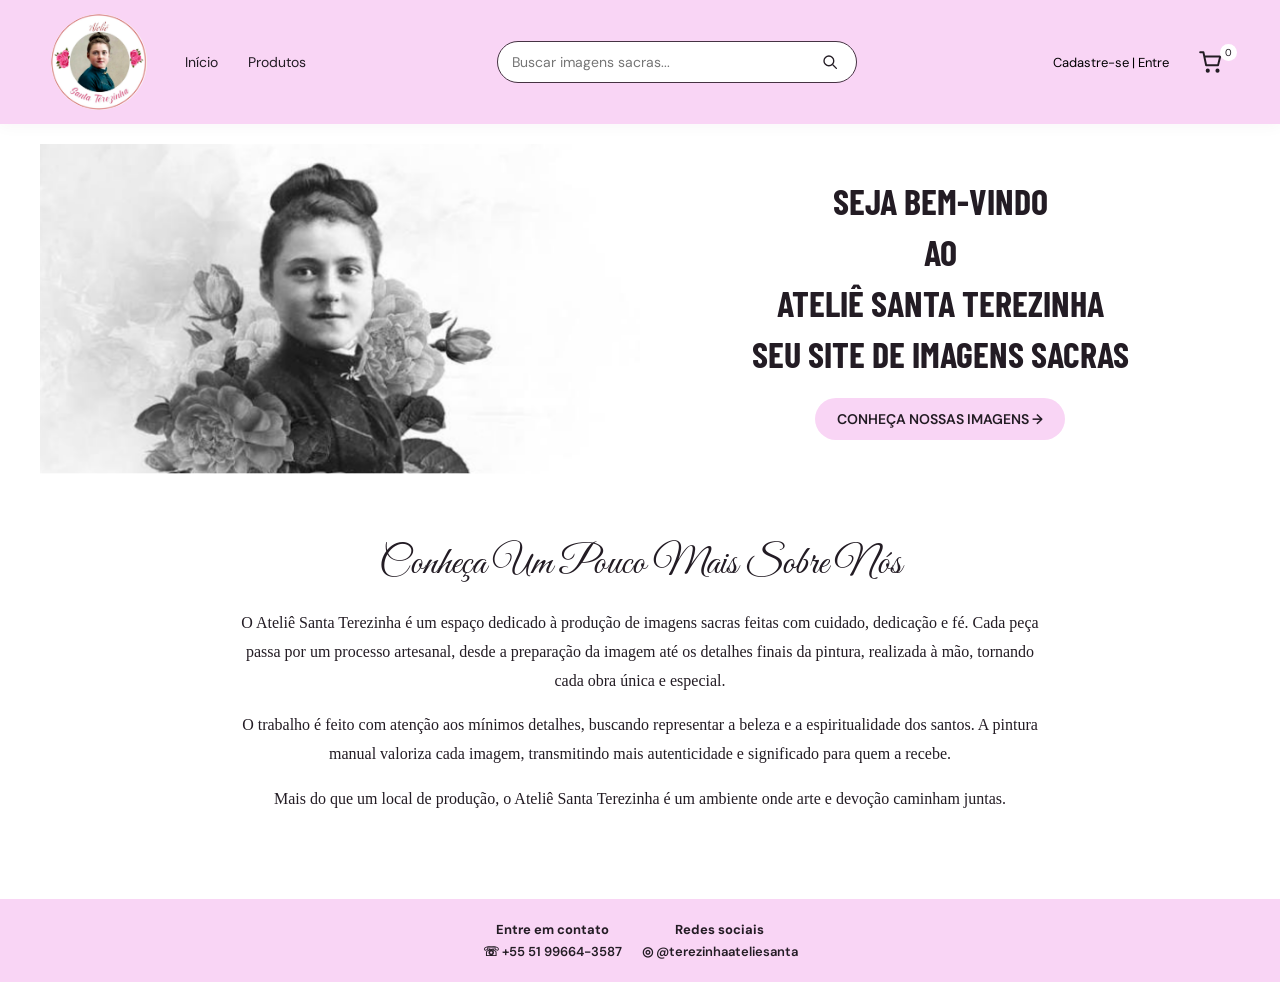
<file: index.html>
<!doctype html>
<html lang="pt-BR">

<head>
    <meta charset="UTF-8">
    <meta name="viewport" content="width=device-width,initial-scale=1">
    <title>Ateliê Santa Terezinha | Imagens Sacras</title>
    <link rel="icon" href="img/logo.jpeg">
    <link rel="stylesheet" href="style.css">
</head>

<body>
    <header><a class="brand" href="index.html"><img src="img/logo.jpeg" alt="Ateliê Santa Terezinha"
                class="brand-logo"></a>
        <nav aria-label="Navegação principal"><a href="index.html" aria-current="page">Início</a><a href="produtos.html">Produtos</a></nav><form class="search" action="produtos.html" role="search"><input id="search" name="q" type="search"
                placeholder="Buscar imagens sacras..." aria-label="Buscar produtos"><button type="submit" aria-label="Buscar produtos"><svg viewBox="0 0 24 24" width="18" height="18" fill="none" stroke="currentColor" stroke-width="1.8" stroke-linecap="round" aria-hidden="true" focusable="false"><circle cx="10.5" cy="10.5" r="6.5"/><path d="m16 16 4.5 4.5"/></svg></button></form>
        <div class="account"><button id="loginBtn">Cadastre-se | Entre</button><button class="cart-button" id="cartBtn"
                aria-label="Abrir carrinho"><svg viewBox="0 0 24 24" width="26" height="26" fill="none" stroke="currentColor" stroke-width="1.8" stroke-linecap="round" stroke-linejoin="round" aria-hidden="true" focusable="false"><path d="M2 3h3l2.5 12h11l2-8H6"/><circle cx="9" cy="20" r="1"/><circle cx="18" cy="20" r="1"/></svg> <sup id="cartCount">0</sup></button></div>
    </header>
    <main>
        <section class="hero" id="inicio">
            <div class="hero-art"><img src="img/terezinha.png"
                    alt="Arte sacra e devoção" onerror="this.style.display='none'">
            </div>
            <div class="hero-copy"><span>SEJA BEM-VINDO</span><span>AO</span><strong>ATELIÊ SANTA
                    TEREZINHA</strong><span>SEU SITE DE IMAGENS SACRAS</span><a class="cta" href="produtos.html">Conheça
                    nossas imagens →</a></div>
        </section>
        <section class="about">
            <h1>Conheça Um Pouco Mais Sobre Nós</h1>
            <p>O Ateliê Santa Terezinha é um espaço dedicado à produção de imagens sacras feitas com cuidado, dedicação
                e fé. Cada peça passa por um processo artesanal, desde a preparação da imagem até os detalhes finais da
                pintura, realizada à mão, tornando cada obra única e especial.</p>
            <p>O trabalho é feito com atenção aos mínimos detalhes, buscando representar a beleza e a espiritualidade
                dos santos. A pintura manual valoriza cada imagem, transmitindo mais autenticidade e significado para
                quem a recebe.</p>
            <p>Mais do que um local de produção, o Ateliê Santa Terezinha é um ambiente onde arte e devoção caminham
                juntas.</p>
        </section>
    </main>
    <footer>
        <div><b>Entre em contato</b><a href="https://wa.me/5551996643587" target="_blank" rel="noopener">☏ +55 51
                99664-3587</a></div>
        <div><b>Redes sociais</b><a href="https://www.instagram.com/terezinhaateliesanta/" target="_blank"
                rel="noopener">◎ @terezinhaateliesanta</a></div>
    </footer>
    <dialog id="productDialog"><button class="close" data-close aria-label="Fechar">×</button>
        <div id="productDetail"></div>
    </dialog>
<script src="script.js"></script>
    <script src="conta.js"></script>
</body>

</html>
</file>
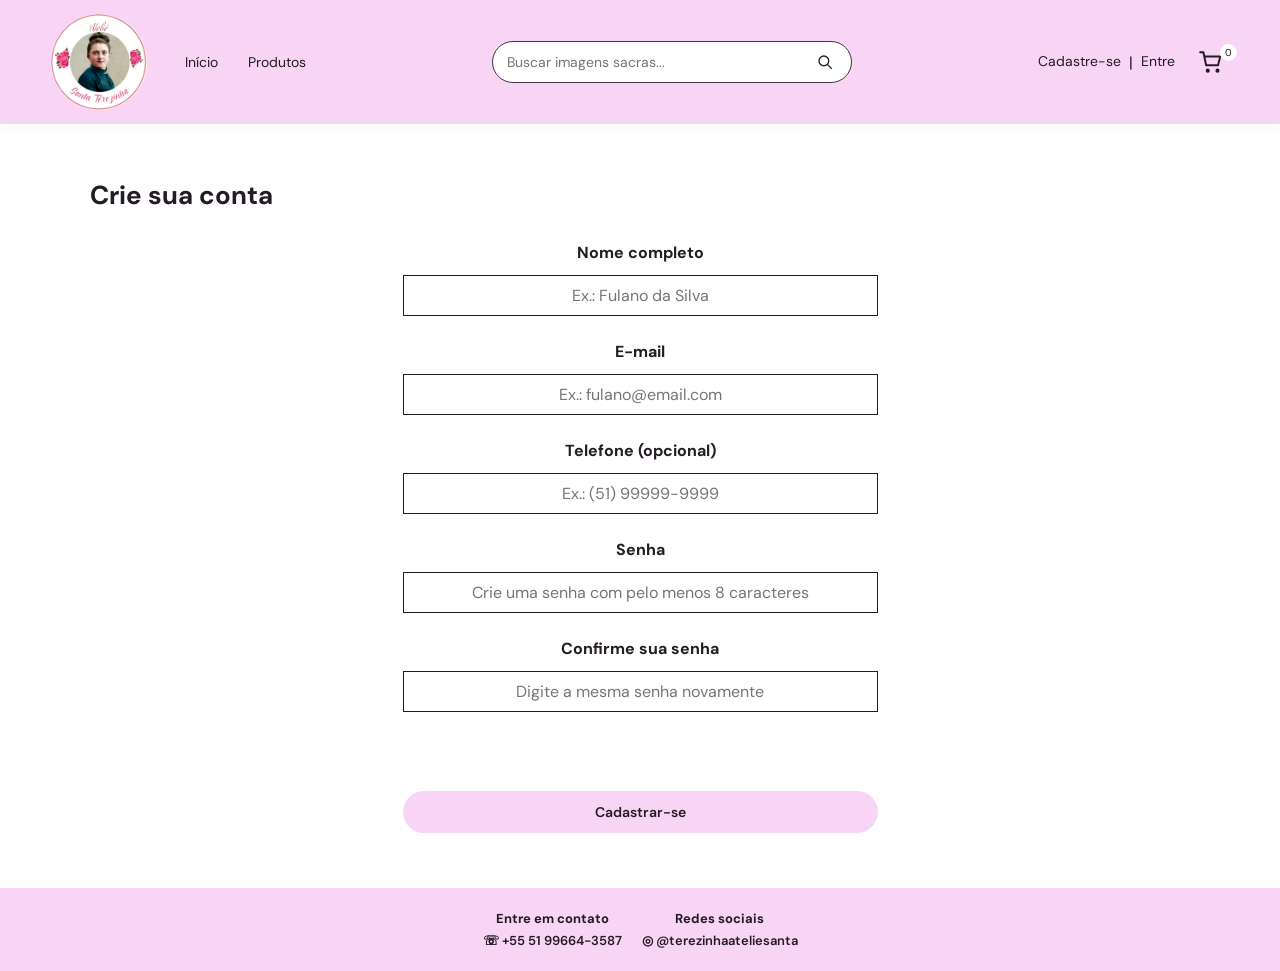
<file: cadastro.html>
<!doctype html>
<html lang="pt-BR">

<head>
    <meta charset="UTF-8">
    <meta name="viewport" content="width=device-width,initial-scale=1">
    <title>Cadastre-se | Ateliê Santa Terezinha</title>
    <link rel="icon" href="img/logo.jpeg">
    <link rel="stylesheet" href="style.css">
</head>

<body>
    <header><a class="brand" href="index.html"><img src="img/logo.jpeg" alt="Ateliê Santa Terezinha"
                class="brand-logo"></a>
        <nav aria-label="Navegação principal"><a href="index.html">Início</a><a href="produtos.html">Produtos</a></nav><form class="search" action="produtos.html" role="search"><input id="search" name="q" type="search"
                placeholder="Buscar imagens sacras..." aria-label="Buscar produtos"><button type="submit" aria-label="Buscar produtos"><svg viewBox="0 0 24 24" width="18" height="18" fill="none" stroke="currentColor" stroke-width="1.8" stroke-linecap="round" aria-hidden="true" focusable="false"><circle cx="10.5" cy="10.5" r="6.5"/><path d="m16 16 4.5 4.5"/></svg></button></form>
        <div class="account"><nav class="auth-tabs" aria-label="Acesso à conta"><a href="cadastro.html" aria-current="page">Cadastre-se</a><span>|</span><a href="entrar.html" >Entre</a></nav><button class="cart-button" id="cartBtn"
                aria-label="Abrir carrinho"><svg viewBox="0 0 24 24" width="26" height="26" fill="none" stroke="currentColor" stroke-width="1.8" stroke-linecap="round" stroke-linejoin="round" aria-hidden="true" focusable="false"><path d="M2 3h3l2.5 12h11l2-8H6"/><circle cx="9" cy="20" r="1"/><circle cx="18" cy="20" r="1"/></svg> <sup id="cartCount">0</sup></button></div>
    </header>
    <main><section class="auth-page"><h1>Crie sua conta</h1><form id="registerForm" class="profile-form"><label>Nome completo<input name="name" type="text" required autocomplete="name" maxlength="100" placeholder="Ex.: Fulano da Silva"></label><label>E-mail<input name="email" type="email" required autocomplete="email" maxlength="254" placeholder="Ex.: fulano@email.com"></label><label>Telefone (opcional)<input name="phone" type="tel" autocomplete="tel" maxlength="25" placeholder="Ex.: (51) 99999-9999"></label><label>Senha<input name="password" type="password" required minlength="8" maxlength="128" autocomplete="new-password" placeholder="Crie uma senha com pelo menos 8 caracteres"></label><label>Confirme sua senha<input name="confirm" type="password" required minlength="8" maxlength="128" autocomplete="new-password" placeholder="Digite a mesma senha novamente"></label><p class="local-note"></p><p class="form-message" role="status"></p><button class="primary">Cadastrar-se</button></form></section></main>
    <footer>
        <div><b>Entre em contato</b><a href="https://wa.me/5551996643587" target="_blank" rel="noopener">☏ +55 51
                99664-3587</a></div>
        <div><b>Redes sociais</b><a href="https://www.instagram.com/terezinhaateliesanta/" target="_blank"
                rel="noopener">◎ @terezinhaateliesanta</a></div>
    </footer>
    <dialog id="productDialog"><button class="close" data-close aria-label="Fechar">×</button>
        <div id="productDetail"></div>
    </dialog>
<script src="script.js"></script>
    <script src="conta.js"></script>
</body>

</html>
</file>
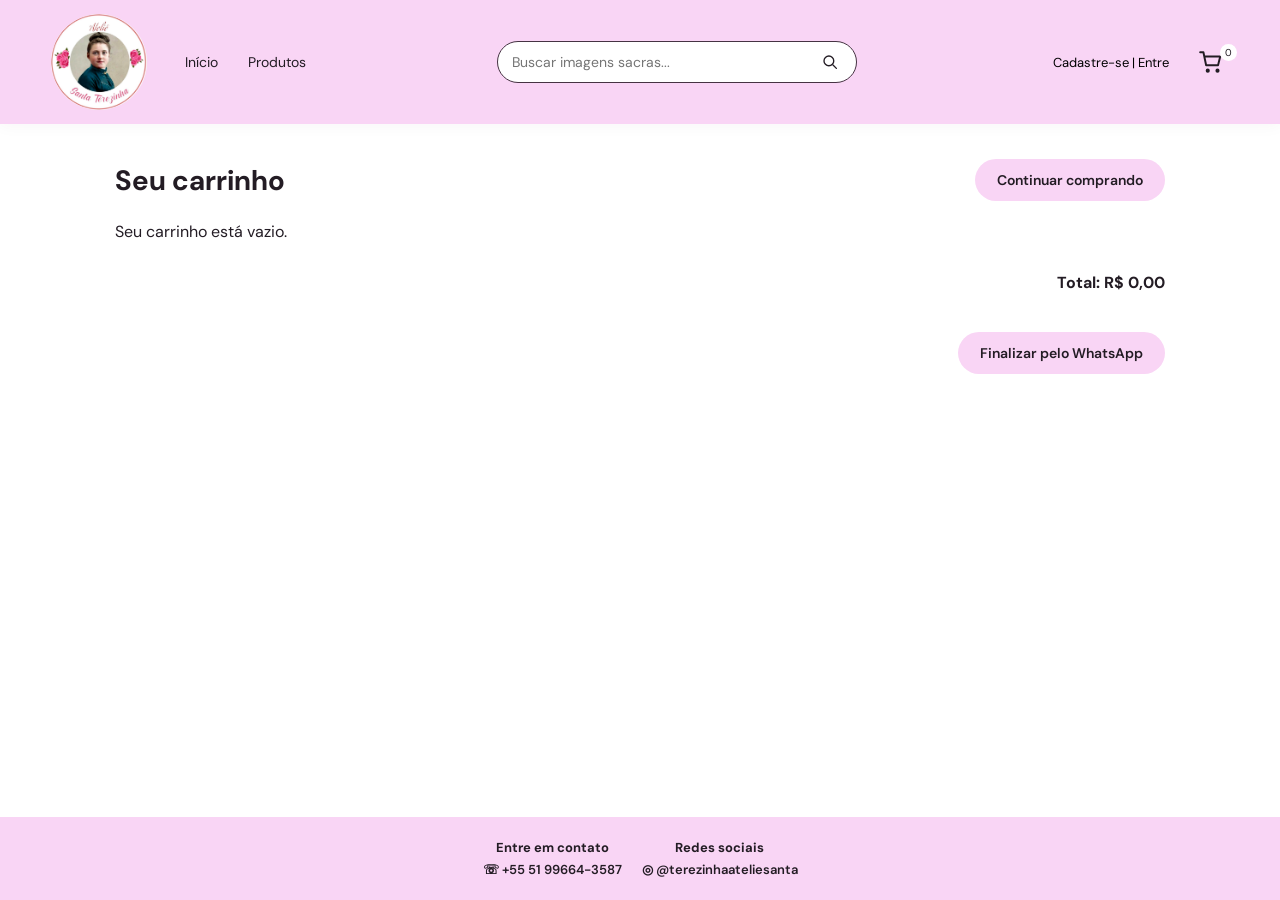
<file: carrinho.html>
<!doctype html>
<html lang="pt-BR">

<head>
    <meta charset="UTF-8">
    <meta name="viewport" content="width=device-width,initial-scale=1">
    <title>Carrinho | Ateliê Santa Terezinha</title>
    <link rel="icon" href="img/logo.jpeg">
    <link rel="stylesheet" href="style.css">
</head>

<body>
    <header><a class="brand" href="index.html"><img src="img/logo.jpeg" alt="Ateliê Santa Terezinha"
                class="brand-logo"></a>
        <nav aria-label="Navegação principal"><a href="index.html">Início</a><a href="produtos.html">Produtos</a></nav>
        <form class="search" action="produtos.html" role="search"><input id="search" name="q" type="search"
                placeholder="Buscar imagens sacras..." aria-label="Buscar produtos"><button type="submit"
                aria-label="Buscar produtos"><svg viewBox="0 0 24 24" width="18" height="18" fill="none"
                    stroke="currentColor" stroke-width="1.8" stroke-linecap="round" aria-hidden="true"
                    focusable="false">
                    <circle cx="10.5" cy="10.5" r="6.5" />
                    <path d="m16 16 4.5 4.5" />
                </svg></button></form>
        <div class="account"><button id="loginBtn">Cadastre-se | Entre</button><button class="cart-button" id="cartBtn"
                aria-label="Abrir carrinho"><svg viewBox="0 0 24 24" width="26" height="26" fill="none"
                    stroke="currentColor" stroke-width="1.8" stroke-linecap="round" stroke-linejoin="round"
                    aria-hidden="true" focusable="false">
                    <path d="M2 3h3l2.5 12h11l2-8H6" />
                    <circle cx="9" cy="20" r="1" />
                    <circle cx="18" cy="20" r="1" />
                </svg> <sup id="cartCount">0</sup></button></div>
    </header>
    <main>
        <section class="cart-page">
            <div class="cart-page-heading">
                <h1>Seu carrinho</h1><a class="primary link-button" href="produtos.html">Continuar comprando</a>
            </div>
            <div id="cartItems" aria-live="polite"></div>
            <div class="cart-summary"><strong id="cartTotal"></strong>
                <p></p><button class="primary" id="checkout">Finalizar pelo WhatsApp</button>
            </div>
        </section>
    </main>
    <footer>
        <div><b>Entre em contato</b><a href="https://wa.me/5551996643587" target="_blank" rel="noopener">☏ +55 51
                99664-3587</a></div>
        <div><b>Redes sociais</b><a href="https://www.instagram.com/terezinhaateliesanta/" target="_blank"
                rel="noopener">◎ @terezinhaateliesanta</a></div>
    </footer>
    <dialog id="productDialog"><button class="close" data-close aria-label="Fechar">×</button>
        <div id="productDetail"></div>
    </dialog>
    <script src="script.js"></script>
    <script src="conta.js"></script>
</body>

</html>
</file>
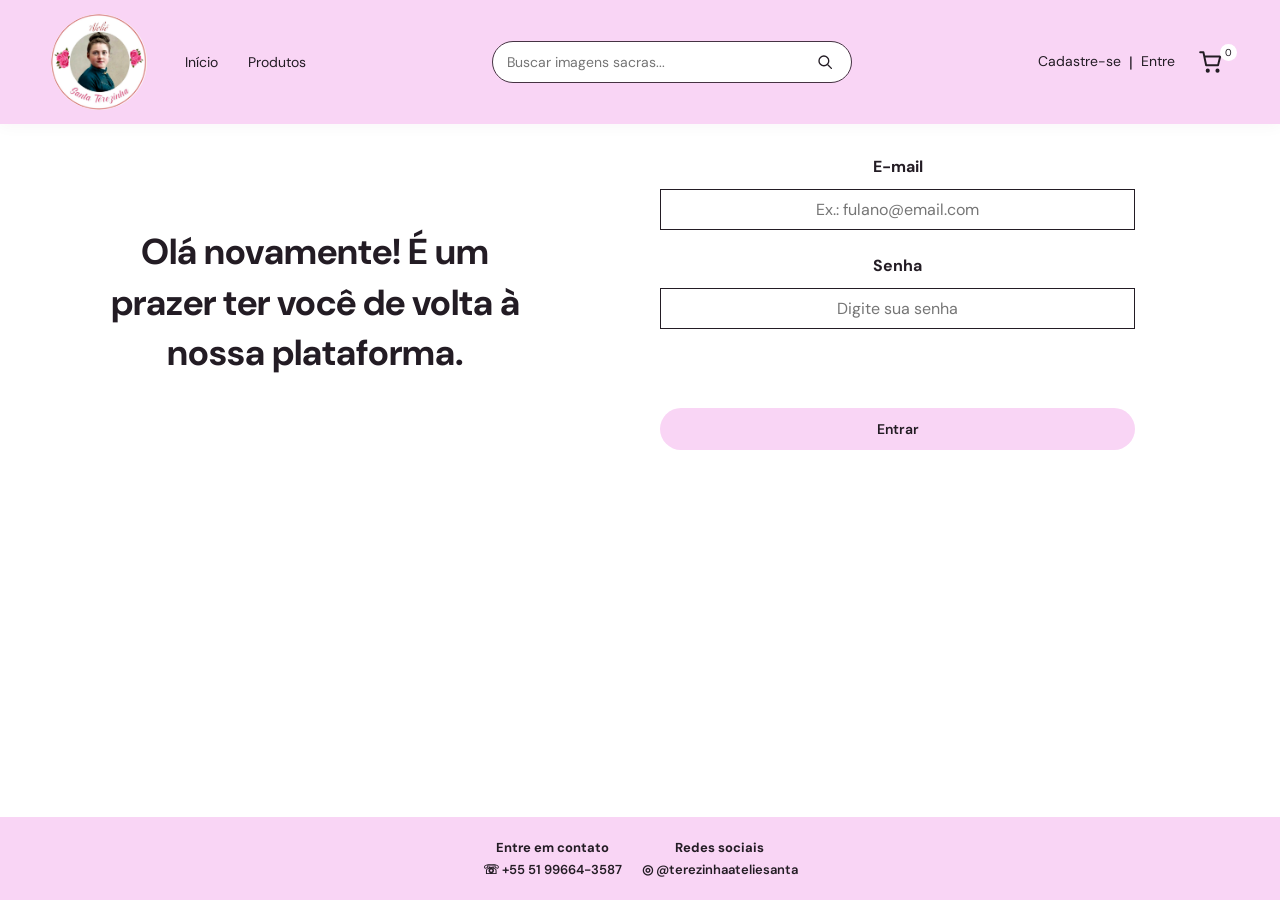
<file: editar-dados.html>
<!doctype html>
<html lang="pt-BR">

<head>
    <meta charset="UTF-8">
    <meta name="viewport" content="width=device-width,initial-scale=1">
    <title>Editar dados | Ateliê Santa Terezinha</title>
    <link rel="icon" href="img/logo.jpeg">
    <link rel="stylesheet" href="style.css">
</head>

<body>
    <header><a class="brand" href="index.html"><img src="img/logo.jpeg" alt="Ateliê Santa Terezinha"
                class="brand-logo"></a>
        <nav aria-label="Navegação principal"><a href="index.html">Início</a><a href="produtos.html">Produtos</a></nav><form class="search" action="produtos.html" role="search"><input id="search" name="q" type="search"
                placeholder="Buscar imagens sacras..." aria-label="Buscar produtos"><button type="submit" aria-label="Buscar produtos"><svg viewBox="0 0 24 24" width="18" height="18" fill="none" stroke="currentColor" stroke-width="1.8" stroke-linecap="round" aria-hidden="true" focusable="false"><circle cx="10.5" cy="10.5" r="6.5"/><path d="m16 16 4.5 4.5"/></svg></button></form>
        <div class="account"><button id="loginBtn">Cadastre-se | Entre</button><button class="cart-button" id="cartBtn"
                aria-label="Abrir carrinho"><svg viewBox="0 0 24 24" width="26" height="26" fill="none" stroke="currentColor" stroke-width="1.8" stroke-linecap="round" stroke-linejoin="round" aria-hidden="true" focusable="false"><path d="M2 3h3l2.5 12h11l2-8H6"/><circle cx="9" cy="20" r="1"/><circle cx="18" cy="20" r="1"/></svg> <sup id="cartCount">0</sup></button></div>
    </header>
    <main><section class="auth-page edit-page"><h1>Editar dados</h1><form id="editForm" class="profile-form"><label>Nome completo<input name="name" type="text" required autocomplete="name" maxlength="100" placeholder="Ex.: Fulano da Silva"></label><label>E-mail<input name="email" type="email" required autocomplete="email" maxlength="254" placeholder="Ex.: fulano@email.com"></label><label>Telefone (opcional)<input name="phone" type="tel" autocomplete="tel" maxlength="25" placeholder="Ex.: (51) 99999-9999"></label><p class="form-message" role="status"></p><button class="primary">Salvar</button><a href="minha-conta.html">Voltar para minha conta</a></form></section></main>
    <footer>
        <div><b>Entre em contato</b><a href="https://wa.me/5551996643587" target="_blank" rel="noopener">☏ +55 51
                99664-3587</a></div>
        <div><b>Redes sociais</b><a href="https://www.instagram.com/terezinhaateliesanta/" target="_blank"
                rel="noopener">◎ @terezinhaateliesanta</a></div>
    </footer>
    <dialog id="productDialog"><button class="close" data-close aria-label="Fechar">×</button>
        <div id="productDetail"></div>
    </dialog>
<script src="script.js"></script>
    <script src="conta.js"></script>
</body>

</html>
</file>
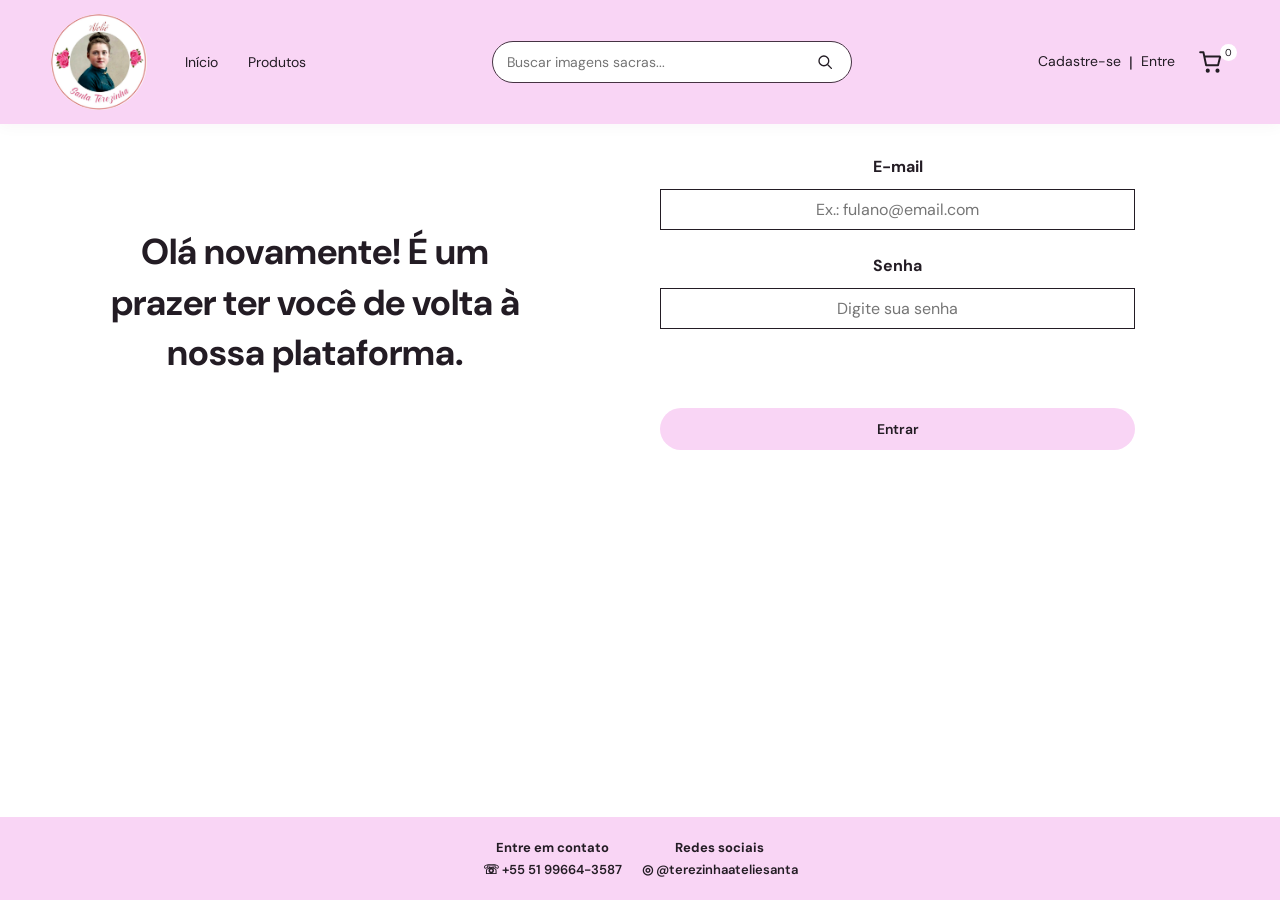
<file: entrar.html>
<!doctype html>
<html lang="pt-BR">

<head>
    <meta charset="UTF-8">
    <meta name="viewport" content="width=device-width,initial-scale=1">
    <title>Entre | Ateliê Santa Terezinha</title>
    <link rel="icon" href="img/logo.jpeg">
    <link rel="stylesheet" href="style.css">
</head>

<body>
    <header><a class="brand" href="index.html"><img src="img/logo.jpeg" alt="Ateliê Santa Terezinha"
                class="brand-logo"></a>
        <nav aria-label="Navegação principal"><a href="index.html">Início</a><a href="produtos.html">Produtos</a></nav><form class="search" action="produtos.html" role="search"><input id="search" name="q" type="search"
                placeholder="Buscar imagens sacras..." aria-label="Buscar produtos"><button type="submit" aria-label="Buscar produtos"><svg viewBox="0 0 24 24" width="18" height="18" fill="none" stroke="currentColor" stroke-width="1.8" stroke-linecap="round" aria-hidden="true" focusable="false"><circle cx="10.5" cy="10.5" r="6.5"/><path d="m16 16 4.5 4.5"/></svg></button></form>
        <div class="account"><nav class="auth-tabs" aria-label="Acesso à conta"><a href="cadastro.html" >Cadastre-se</a><span>|</span><a href="entrar.html" aria-current="page">Entre</a></nav><button class="cart-button" id="cartBtn"
                aria-label="Abrir carrinho"><svg viewBox="0 0 24 24" width="26" height="26" fill="none" stroke="currentColor" stroke-width="1.8" stroke-linecap="round" stroke-linejoin="round" aria-hidden="true" focusable="false"><path d="M2 3h3l2.5 12h11l2-8H6"/><circle cx="9" cy="20" r="1"/><circle cx="18" cy="20" r="1"/></svg> <sup id="cartCount">0</sup></button></div>
    </header>
    <main><section class="auth-page"><div class="login-layout"><h1>Olá novamente! É um prazer ter você de volta à nossa plataforma.</h1><form id="signInForm" class="profile-form"><label>E-mail<input name="email" type="email" required autocomplete="username" placeholder="Ex.: fulano@email.com"></label><label>Senha<input name="password" type="password" required autocomplete="current-password" placeholder="Digite sua senha"></label><p class="local-note"></p><p class="form-message" role="status"></p><button class="primary">Entrar</button></form></div></section></main>
    <footer>
        <div><b>Entre em contato</b><a href="https://wa.me/5551996643587" target="_blank" rel="noopener">☏ +55 51
                99664-3587</a></div>
        <div><b>Redes sociais</b><a href="https://www.instagram.com/terezinhaateliesanta/" target="_blank"
                rel="noopener">◎ @terezinhaateliesanta</a></div>
    </footer>
    <dialog id="productDialog"><button class="close" data-close aria-label="Fechar">×</button>
        <div id="productDetail"></div>
    </dialog>
<script src="script.js"></script>
    <script src="conta.js"></script>
</body>

</html>
</file>
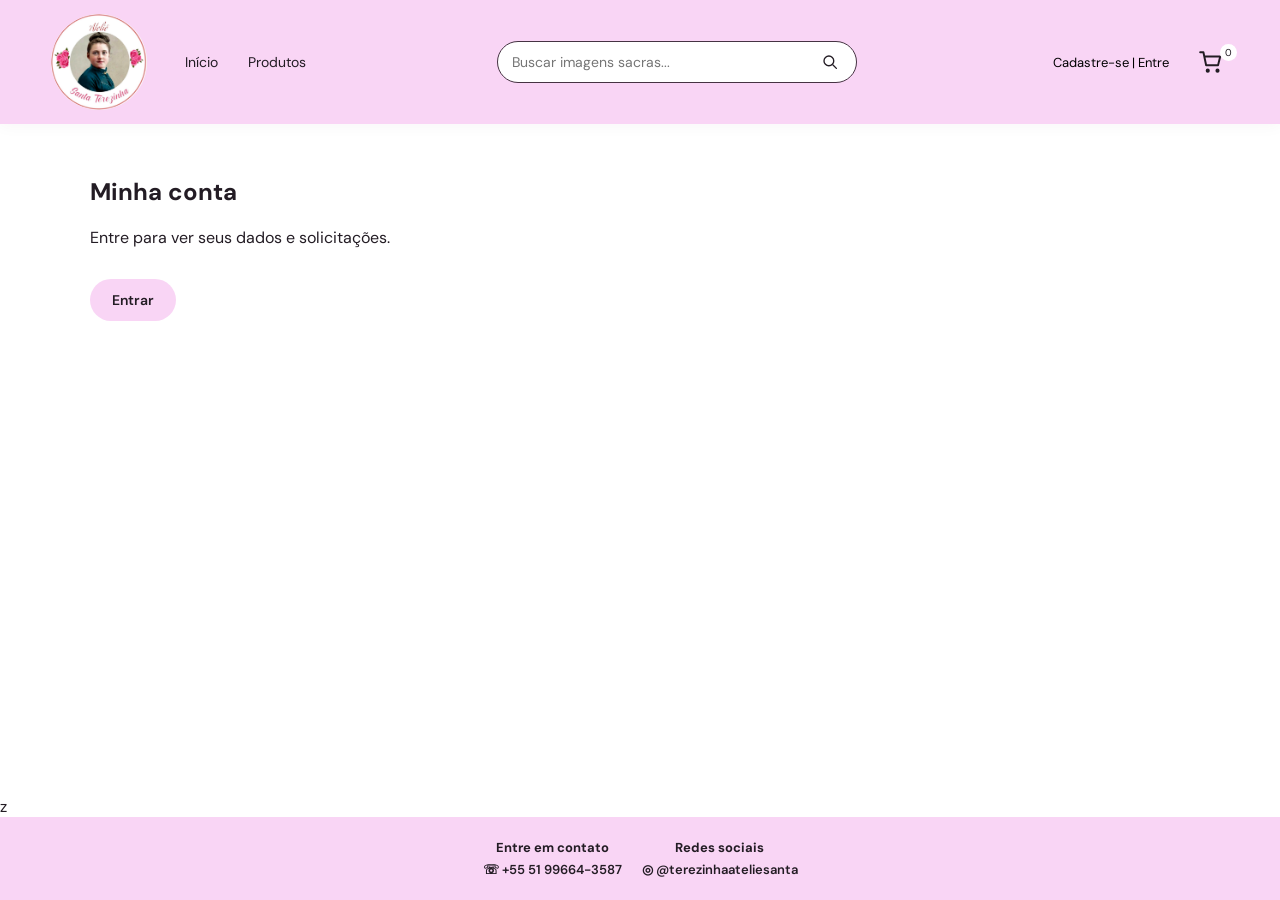
<file: minha-conta.html>
<!doctype html>
<html lang="pt-BR">

<head>
    <meta charset="UTF-8">
    <meta name="viewport" content="width=device-width,initial-scale=1">
    <title>Minha conta | Ateliê Santa Terezinha</title>
    <link rel="icon" href="img/logo.jpeg">
    <link rel="stylesheet" href="style.css">
</head>

<body>
    <header><a class="brand" href="index.html"><img src="img/logo.jpeg" alt="Ateliê Santa Terezinha"
                class="brand-logo"></a>
        <nav aria-label="Navegação principal"><a href="index.html">Início</a><a href="produtos.html">Produtos</a></nav><form class="search" action="produtos.html" role="search"><input id="search" name="q" type="search"
                placeholder="Buscar imagens sacras..." aria-label="Buscar produtos"><button type="submit" aria-label="Buscar produtos"><svg viewBox="0 0 24 24" width="18" height="18" fill="none" stroke="currentColor" stroke-width="1.8" stroke-linecap="round" aria-hidden="true" focusable="false"><circle cx="10.5" cy="10.5" r="6.5"/><path d="m16 16 4.5 4.5"/></svg></button></form>
        <div class="account"><button id="loginBtn">Cadastre-se | Entre</button><button class="cart-button" id="cartBtn"
                aria-label="Abrir carrinho"><svg viewBox="0 0 24 24" width="26" height="26" fill="none" stroke="currentColor" stroke-width="1.8" stroke-linecap="round" stroke-linejoin="round" aria-hidden="true" focusable="false"><path d="M2 3h3l2.5 12h11l2-8H6"/><circle cx="9" cy="20" r="1"/><circle cx="18" cy="20" r="1"/></svg> <sup id="cartCount">0</sup></button></div>
    </header>
    <main><section class="account-page"><div id="accountGuest" hidden><h1>Minha conta</h1><p>Entre para ver seus dados e solicitações.</p><a class="primary link-button" href="entrar.html">Entrar</a></div><div id="accountContent" hidden class="account-layout"><section class="profile-summary"><div class="account-heading"><h1>Minha conta</h1><a href="editar-dados.html">Editar dados</a></div><div class="profile-name"><img class="avatar" src="img/perfil.png" alt=""><h2 id="profileName"></h2></div><p id="profileEmail"></p><p id="profilePhone"></p><button id="logoutBtn" class="text-button">Sair</button></section><section class="purchase-history"><h2>Minhas compras</h2><p class="local-note"></p><div id="orderList" tabindex="0" role="region" aria-label="Histórico de compras"></div><p class="welcome-back">Volte sempre!</p></section></div></section></main>
z    <footer>
        <div><b>Entre em contato</b><a href="https://wa.me/5551996643587" target="_blank" rel="noopener">☏ +55 51
                99664-3587</a></div>
        <div><b>Redes sociais</b><a href="https://www.instagram.com/terezinhaateliesanta/" target="_blank"
                rel="noopener">◎ @terezinhaateliesanta</a></div>
    </footer>
    <dialog id="productDialog"><button class="close" data-close aria-label="Fechar">×</button>
        <div id="productDetail"></div>
    </dialog>
    <dialog id="cartDialog"><button class="close" data-close aria-label="Fechar">×</button>
        <h2>Seu carrinho</h2>
        <div id="cartItems"></div><strong id="cartTotal"></strong><button class="primary" id="checkout">Finalizar pelo
            WhatsApp</button>
    </dialog>
<script src="script.js"></script>
    <script src="conta.js"></script>
</body>

</html>
</file>
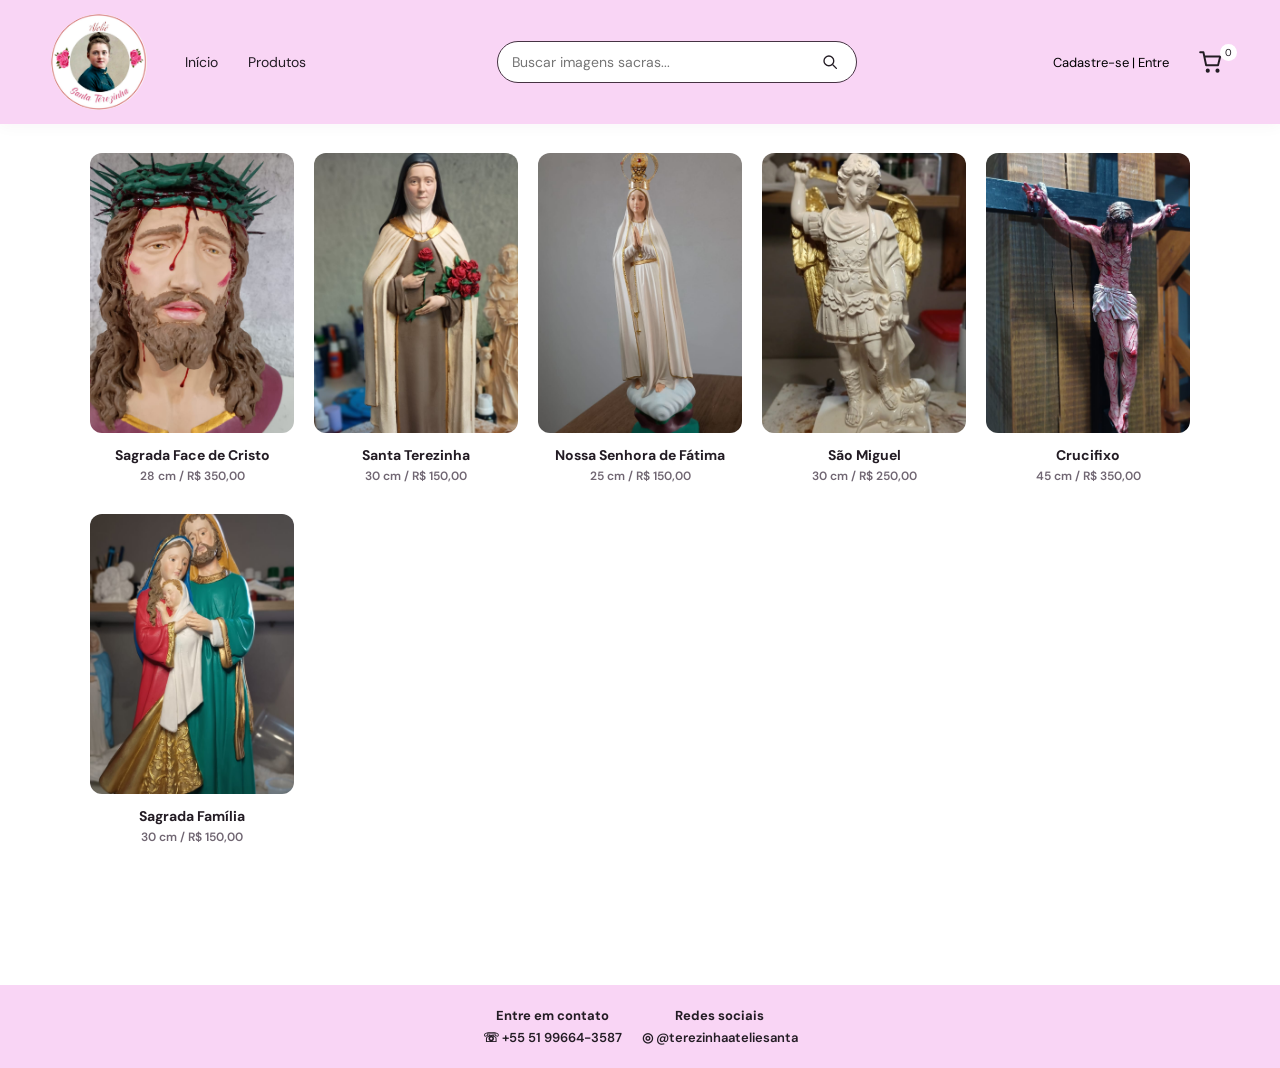
<file: produtos.html>
<!doctype html>
<html lang="pt-BR">

<head>
    <meta charset="UTF-8">
    <meta name="viewport" content="width=device-width,initial-scale=1">
    <title>Produtos | Ateliê Santa Terezinha</title>
    <link rel="icon" href="img/logo.jpeg">
    <link rel="stylesheet" href="style.css">
</head>

<body>
    <header><a class="brand" href="index.html"><img src="img/logo.jpeg" alt="Ateliê Santa Terezinha"
                class="brand-logo"></a>
        <nav aria-label="Navegação principal"><a href="index.html">Início</a><a href="produtos.html" aria-current="page">Produtos</a></nav><form class="search" action="produtos.html" role="search"><input id="search" name="q" type="search"
                placeholder="Buscar imagens sacras..." aria-label="Buscar produtos"><button type="submit" aria-label="Buscar produtos"><svg viewBox="0 0 24 24" width="18" height="18" fill="none" stroke="currentColor" stroke-width="1.8" stroke-linecap="round" aria-hidden="true" focusable="false"><circle cx="10.5" cy="10.5" r="6.5"/><path d="m16 16 4.5 4.5"/></svg></button></form>
        <div class="account"><button id="loginBtn">Cadastre-se | Entre</button><button class="cart-button" id="cartBtn"
                aria-label="Abrir carrinho"><svg viewBox="0 0 24 24" width="26" height="26" fill="none" stroke="currentColor" stroke-width="1.8" stroke-linecap="round" stroke-linejoin="round" aria-hidden="true" focusable="false"><path d="M2 3h3l2.5 12h11l2-8H6"/><circle cx="9" cy="20" r="1"/><circle cx="18" cy="20" r="1"/></svg> <sup id="cartCount">0</sup></button></div>
    </header>
    <main>
        <section class="catalog" id="produtos">
            <div class="section-heading">
                <div><span class="eyebrow"></span>
                    <h1></h1>
            <div class="grid" id="productGrid"></div>
            <p class="empty" id="empty" hidden>Nenhum produto encontrado.</p>
        </section>
    </main>
    <footer>
        <div><b>Entre em contato</b><a href="https://wa.me/5551996643587" target="_blank" rel="noopener">☏ +55 51
                99664-3587</a></div>
        <div><b>Redes sociais</b><a href="https://www.instagram.com/terezinhaateliesanta/" target="_blank"
                rel="noopener">◎ @terezinhaateliesanta</a></div>
    </footer>
    <dialog id="productDialog"><button class="close" data-close aria-label="Fechar">×</button>
        <div id="productDetail"></div>
    </dialog>
<script src="script.js"></script>
    <script src="conta.js"></script>
</body>

</html>
</file>
<file: style.css>
/* ==========================================================
   FONTES
   Importa do Google Fonts:
   - Barlow Condensed: títulos (hero e nome das seções)
   - DM Sans: texto geral do site
   - Great Vibes: letra cursiva (logo e título "sobre")
   ========================================================== */
@import url('https://fonts.googleapis.com/css2?family=Barlow+Condensed:wght@500;600;700&family=DM+Sans:wght@400;500;600;700&family=Great+Vibes&display=swap');

/* ==========================================================
   VARIÁVEIS DE COR
   Definidas uma vez e reutilizadas com var(--nome).
   Para mudar o tema do site, basta alterar aqui.
   ========================================================== */
:root {
  --pink: #f9d5f5;   /* rosa principal (cabeçalho, botões, rodapé) */
  --light: #fff5fd;  /* rosa bem claro (reserva, não usado no momento) */
  --ink: #231c24;    /* cor do texto principal */
  --muted: #706672;  /* cinza para textos secundários */
}

/* ==========================================================
   RESET E BASE
   ========================================================== */

/* Faz width/height já incluírem padding e borda (facilita os cálculos de layout) */
* {
  box-sizing: border-box;
}

/* Rolagem suave ao clicar em links internos (#produtos, etc.) */
html {
  scroll-behavior: smooth;
}

/* Estilo geral da página: sem margem, fonte e cor padrão, fundo branco */
body {
  margin: 0;
  color: var(--ink);
  font-family: 'DM Sans', sans-serif;
  background: white;
}

/* Botões e campos herdam a fonte do site (por padrão o navegador usa outra) */
button,
input {
  font: inherit;
}

/* Mãozinha ao passar o mouse sobre botões */
button {
  cursor: pointer;
}

/* ==========================================================
   CABEÇALHO
   ========================================================== */

/* Barra rosa no topo, que fica fixa ao rolar a página (sticky).
   O padding lateral mantém o conteúdo alinhado a um máximo de 1200px. */
header {
  background: var(--pink);
  display: flex;
  align-items: center;
  gap: 38px;
  padding: 14px max(4%, calc((100vw - 1200px) / 2));
  min-height: 105px;
  position: sticky;
  top: 0;
  z-index: 5; /* garante que fique acima do conteúdo ao rolar */
  box-shadow: 0 2px 15px #42223a0a; /* sombra bem suave embaixo */
}

/* Link da logo, sem sublinhado */
.brand {
  text-decoration: none;
}

/* Selo redondo da logo (círculo branco com borda e contorno rosa) */
.seal {
  width: 77px;
  height: 77px;
  border-radius: 50%;
  background: white;
  border: 5px solid #fff;
  outline: 1px solid #f4b5db;
  display: flex;
  flex-direction: column;
  align-items: center;
  justify-content: center;
  color: #a85e80;
  font-size: 22px;
  text-align: center;
}

/* Texto pequeno em cursiva dentro do selo */
.seal small {
  font: 11px 'Great Vibes', cursive;
  color: #aa5a7c;
}

/* Menu de navegação: links lado a lado */
nav {
  display: flex;
  gap: 30px;
}

nav a {
  color: var(--ink);
  text-decoration: none;
  font-size: 14px;
}

/* Links do menu sem sublinhado ao passar o mouse */
nav a:hover {
  border-bottom: 0;
}

/* Campo de busca em formato de pílula.
   "margin: auto" empurra a busca para o centro do cabeçalho. */
.search {
  margin: auto;
  display: flex;
  align-items: center;
  border: 1.5px solid #463343;
  border-radius: 30px;
  gap: 8px; padding: 6px 12px; min-width: 0;
  width: min(360px, 32vw);
  background: #ffffff30;   /* branco semitransparente */
}

/* Input transparente, sem borda nem contorno, para parecer parte da pílula */
.search input {
  background: transparent;
  border: 0;
  outline: 0;
  width: 100%;
  font-size: 16px;
}

/* Ícone da lupa */
.search span {
  font-size: 25px;
  line-height: 20px;
}

/* Área da direita: botão de login e carrinho */
.account {
  display: flex;
  align-items: center;
  gap: 18px;
  white-space: nowrap; /* impede quebra de linha nos textos */
}

/* Botões sem aparência padrão (sem fundo e sem borda) */
.account button {
  border: 0;
  background: none;
}

/* Primeiro botão (Entrar/Login) com texto menor */
.account button:first-child {
  font-size: 13px;
}

/* Botão do carrinho: ícone grande; "relative" serve de referência para o contador */
.cart-button {
  font-size: 27px;
  position: relative;
}

/* Bolinha branca com a quantidade de itens, no canto do ícone do carrinho */
.cart-button sup {
  font-size: 10px;
  background: #fff;
  border-radius: 100%;
  padding: 2px 5px;
  position: absolute;
  right: -8px;
  top: 0;
}

/* ==========================================================
   HERO (banner principal)
   ========================================================== */

/* Duas colunas iguais: imagem de um lado, texto do outro */
.hero {
  min-height: 370px;
  display: grid;
  grid-template-columns: 1fr 1fr;
  align-items: center;
  max-width: 1200px;
  margin: auto; /* centraliza na página */
}

/* Caixa da imagem do banner: preto e branco (grayscale) e cortando o que passar */
.hero-art {
  height: 330px;
  position: relative;
  overflow: hidden;
  filter: grayscale(1);
  display: flex;
  align-items: center;
  justify-content: center;
}

/* Imagem preenche toda a caixa (object-fit: cover) com leve transparência */
.hero-art img {
  height: 100%;
  width: 100%;
  object-fit: cover;
  opacity: 100;
}

/* Flor decorativa grande e quase invisível, posicionada sobre a imagem */
.flower {
  position: absolute;
  font-size: 190px;
  opacity: 0.13;
}

/* Texto do banner: centralizado, em maiúsculas, com tamanho que se ajusta à tela
   (clamp = mínimo 22px, ideal 3% da largura, máximo 36px) */
.hero-copy {
  text-align: center;
  display: flex;
  flex-direction: column;
  align-items: center;
  gap: 8px;
  font: 700 clamp(22px, 3vw, 36px) 'Barlow Condensed', sans-serif;
  text-transform: uppercase;
}

.hero-copy strong {
  font-weight: 700;
}

/* Botões rosa (call to action e botão principal dos modais) */
.cta,
.primary {
  background: var(--pink);
  border: 0;
  border-radius: 25px;
  padding: 12px 22px;
  color: var(--ink);
  text-decoration: none;
  font: 600 14px 'DM Sans', sans-serif;
  margin-top: 15px;
}

/* Rosa um pouco mais forte ao passar o mouse */
.cta:hover,
.primary:hover {
  background: #f3b8eb;
}

/* ==========================================================
   SEÇÃO "SOBRE"
   ========================================================== */

/* Bloco de texto centralizado, com largura máxima para facilitar a leitura */
.about {
  text-align: center;
  max-width: 850px;
  margin: 45px auto 85px;
  padding: 0 25px;
}

/* Título em letra cursiva */
.about h1 {
  font: 40px 'Great Vibes', cursive;
  margin-bottom: 20px;
}

/* Parágrafo com fonte serifada e bastante espaço entre linhas */
.about p {
  font: 16px/1.8 Georgia, serif;
}

/* ==========================================================
   CATÁLOGO DE PRODUTOS
   ========================================================== */

/* Container do catálogo, centralizado e com largura máxima */
.catalog {
  max-width: 1150px;
  margin: 0 auto 80px;
  padding: 25px;
}

/* Cabeçalho da seção: título à esquerda e texto de apoio à direita */
.section-heading {
  display: flex;
  justify-content: space-between;
  align-items: end;
  gap: 20px;
  margin-bottom: 35px;
}

.section-heading h1,
.section-heading h2 {
  font: 600 37px 'Barlow Condensed', sans-serif;
  margin: 4px 0;
}

.section-heading p {
  color: var(--muted);
  font-size: 13px;
}

/* Textinho pequeno acima do título, com letras espaçadas */
.eyebrow {
  letter-spacing: 2px;
  font-size: 11px;
  color: #ad699e;
}

/* Grade de produtos: 3 colunas iguais no desktop */
.grid {
  display: grid;
  grid-template-columns: repeat(3, minmax(0, 1fr));
  gap: 45px 65px; /* 45px entre linhas, 65px entre colunas */
}

/* Cada produto é um botão, mas sem aparência de botão */
.product {
  border: 0;
  background: none;
  text-align: center;
  padding: 0;
  color: inherit;
}

/* Moldura da foto: altura fixa, cantos arredondados, corta o que passar.
   "relative" permite posicionar o selo "Ver detalhes" dentro dela. */
.product .photo {
  height: 600px;
  border-radius: 12px;
  overflow: hidden;
  background: #f3eef1;
  display: flex;
  align-items: center;
  justify-content: center;
  position: relative;
}

/* A imagem preenche a moldura; a transição deixa o zoom suave */
.product .photo img {
  height: 100%;
  width: 100%;
  object-fit: cover;
  transition: transform 0.3s;
}

/* Zoom leve na foto ao passar o mouse sobre o produto */
.product:hover img {
  transform: scale(1.05);
}

/* Nome do produto */
.product h3 {
  font-size: 14px;
  margin: 13px 0 4px;
}

/* Tamanho e preço */
.product p {
  font-size: 12px;
  margin: 0;
  font-weight: 600;
}

/* Selo "Ver detalhes ↗" no canto inferior direito da foto */
.product .view {
  position: absolute;
  bottom: 12px;
  right: 12px;
  background: #ffffffdc;
  padding: 8px;
  border-radius: 20px;
  font-size: 12px;
}

/* Mensagem de "nenhum produto encontrado" na busca */
.empty {
  text-align: center;
  padding: 30px;
}

/* ==========================================================
   RODAPÉ
   ========================================================== */

/* Faixa rosa com colunas espalhadas; quebra de linha se faltar espaço */
footer {
  text-align: center;
  background: var(--pink);
  padding: 22px 7%;
  display: flex;
  justify-content: center;
  gap: 20px;
  align-items: center;
  flex-wrap: wrap;
  font-size: 13px;
}

/* Cada bloco do rodapé empilha seus itens na vertical */
footer div {
  display: flex;
  flex-direction: column;
  gap: 5px;
}

footer a {
  color: inherit;
  font-weight: 600;
}

/* Texto de direitos autorais mais apagado */
footer small {
  opacity: 0.65;
}

/* ==========================================================
   JANELAS (MODAIS): produto, carrinho e login
   ========================================================== */

/* Estilo comum das janelas <dialog> */
dialog {
  border: 0;
  border-radius: 20px;
  box-shadow: 0 20px 80px #0004;
  padding: 30px;
  max-width: min(850px, 92vw); /* nunca passa de 850px nem de 92% da tela */
  width: 100%;
}

/* Fundo escurecido atrás da janela aberta */
dialog::backdrop {
  background: #261927a3;
}

/* Botão "×" para fechar, no canto superior direito */
.close {
  position: absolute;
  right: 18px;
  top: 12px;
  background: none;
  border: 0;
  font-size: 30px;
}

/* Detalhe do produto: foto à esquerda, informações à direita */
.detail {
  display: grid;
  grid-template-columns: 1fr 1.2fr;
  gap: 30px;
  align-items: center;
}

.detail img {
  width: 100%;
  max-height: 535px;
  object-fit: cover;
  border-radius: 12px;
  background: #f7f0f4;
}

.detail h2 {
  font-size: 27px;
}

.detail p {
  line-height: 1.65;
  font-size: 14px;
}

/* Campo de quantidade em uma linha própria */
.detail label {
  display: block;
  margin: 15px 0;
}

.detail input {
  width: 85px;
  padding: 8px;
  border: 1px solid #ccc;
  border-radius: 8px;
}

/* Botão "Adicionar ao carrinho" ocupa toda a largura */
.detail .primary {
  width: 100%;
}

/* ==========================================================
   CARRINHO
   ========================================================== */

/* Cada linha do carrinho: nome à esquerda, preço e botão remover à direita */
.cart-row {
  display: flex;
  justify-content: space-between;
  gap: 10px;
  border-bottom: 1px solid #eee;
  padding: 15px 0;
}

/* Botão "×" de remover item, com fundo rosa */
.cart-row button {
  border: 0;
  background: #f8d7f2;
  border-radius: 6px;
}

/* Permite que um link se comporte como bloco (ex.: botão em formato de link) */
.link-button {
  display: inline-block;
}

/* ==========================================================
   RESPONSIVO: TELAS ATÉ 750px (celulares e tablets pequenos)
   ========================================================== */
@media (max-width: 750px) {
  /* Cabeçalho mais compacto; itens podem quebrar para a linha de baixo */
  header {
    gap: 14px;
    flex-wrap: wrap;
    padding: 10px 16px;
    min-height: auto;
  }

  /* Selo menor */
  .seal {
    height: 55px;
    width: 55px;
  }

  nav {
    gap: 15px;
  }

  /* Busca vai para uma linha própria, ocupando toda a largura */
  .search {
    order: 3;
    width: 100%;
    max-width: none;
    margin: 0;
  }

  /* Conta/carrinho ficam encostados à direita */
  .account {
    margin-left: auto;
    gap: 5px;
  }

  .account button:first-child {
    font-size: 11px;
  }

  /* Banner em uma única coluna (imagem em cima, texto embaixo) */
  .hero {
    grid-template-columns: 1fr;
    min-height: auto;
  }

  .hero-art {
    height: 220px;
  }

  .hero-copy {
    padding: 25px 15px 45px;
    font-size: 27px;
  }

  .about {
    margin: 25px auto 45px;
  }

  .about h1 {
    font-size: 35px;
  }

  /* Título e texto de apoio empilhados em vez de lado a lado */
  .section-heading {
    display: block;
  }

  /* Produtos em 2 colunas, com espaçamentos menores */
  .grid {
    grid-template-columns: repeat(2, minmax(0, 1fr));
    gap: 25px 15px;
  }

  /* Fotos bem mais baixas que no desktop */
  .product .photo {
    height: 210px;
  }

  /* Detalhe do produto em uma coluna */
  .detail {
    grid-template-columns: 1fr;
  }

  .detail img {
    max-height: 280px;
  }

  footer {
  text-align: center;
    justify-content: space-between;
  }
}

/* ==========================================================
   RESPONSIVO: TELAS ATÉ 390px (celulares pequenos)
   ========================================================== */
@media (max-width: 390px) {
  /* Produtos em coluna única, com fotos um pouco mais altas */
  .grid {
    grid-template-columns: 1fr;
  }

  .product .photo {
    height: 290px;
  }
}
/* Navegação entre a apresentação e o catálogo. */
nav a[aria-current="page"] { border-bottom: 0; }
.search button { border: 0; background: transparent; color: inherit; padding: 0 2px; font-size: 25px; line-height: 20px; }
.search:focus-within { outline: 2px solid #ad699e; outline-offset: 3px; }

/* Páginas de acesso e perfil */
body { min-height: 100vh; display: flex; flex-direction: column; }
main { flex: 1; }
.auth-page, .account-page { max-width: 1150px; margin: 0 auto; padding: 32px 25px 55px; }
.auth-page h1 { font-size: 26px; }
.auth-tabs { justify-content: flex-end; margin-bottom: 35px; gap: 8px; }
.profile-form { max-width: 475px; margin: 30px auto 0; display: flex; flex-direction: column; gap: 25px; }
.profile-form label { display: flex; flex-direction: column; gap: 12px; text-align: center; font-weight: 700; }
.profile-form input { width: 100%; border: 1.5px solid var(--ink); background: white; padding: 9px 12px; border-radius: 0; font-weight: 400; text-align: center; }
.profile-form input:focus { outline: 2px solid #ad699e; outline-offset: 3px; }
.profile-form .primary { width: 100%; margin-top: 5px; }
.profile-form > a { text-align: center; color: inherit; font-size: 14px; }
.local-note { font-size: 12px; color: var(--muted); line-height: 1.6; }
.form-message { margin: 0; color: #8a244c; font-size: 14px; }
.form-message:empty { display: none; }
.login-layout { display: grid; grid-template-columns: 1fr 1.3fr; gap: 65px; align-items: center; }
.login-layout h1 { font-size: clamp(25px, 3vw, 36px); text-align: center; line-height: 1.4; }
.login-layout .profile-form { width: 100%; margin: 0 auto; }
.account-layout { display: grid; grid-template-columns: minmax(0, 2fr) minmax(0, 3fr); gap: 30px; }
.account-layout[hidden] { display: none; }
.profile-summary { padding-right: 30px; border-right: 1px solid var(--ink); }
.account-heading { display: flex; align-items: center; justify-content: space-between; gap: 20px; }
.account-heading h1, .purchase-history h2 { font-size: 22px; }
.account-heading a { color: inherit; font-weight: 700; }
.profile-name { display: flex; align-items: center; gap: 20px; margin-top: 30px; }
.profile-name h2 { font-size: 23px; font-weight: 500; overflow-wrap: anywhere; }
.avatar { width: 65px; height: 65px; border-radius: 50%; object-fit: cover; display: block; flex-shrink: 0; }
.profile-summary p { overflow-wrap: anywhere; }
.text-button { border: 0; background: none; font-weight: 700; padding: 15px 0; float: right; }
.order-card { border-bottom: 1px solid #eadde6; padding: 18px 0; }
.order-card p { font-size: 13px; color: var(--muted); }
.order-product { display: flex; align-items: center; gap: 20px; margin: 12px 0; }
.order-product img { width: 65px; height: 85px; object-fit: cover; border-radius: 10px; }
.order-product span { display: block; font-size: 13px; margin-top: 5px; }
.welcome-back { text-align: center; margin-top: 30px; }
@media(max-width:750px) { .login-layout,.account-layout { grid-template-columns: 1fr; gap: 30px; } .profile-summary { border-right: 0; border-bottom: 1px solid var(--ink); padding: 0 0 25px; } .auth-page,.account-page { padding: 25px 20px 40px; } .auth-tabs { margin-bottom: 25px; } }

header .auth-tabs { margin: 0; gap: 8px; white-space: nowrap; }

.order-product > a { display: block; flex-shrink: 0; border-radius: 10px; }
.order-product > a img { display: block; }
.order-product > a:focus-visible { outline: 3px solid #ad699e; outline-offset: 4px; }

/* Catálogo compacto: cinco produtos por linha em telas grandes. */
.grid {
  grid-template-columns: repeat(5, minmax(0, 1fr));
  gap: 30px 20px;
}
.product .photo { height: 280px; }
@media (max-width: 1000px) {
  .grid { grid-template-columns: repeat(3, minmax(0, 1fr)); }
  .product .photo { height: 260px; }
}
@media (max-width: 750px) {
  .grid { grid-template-columns: repeat(2, minmax(0, 1fr)); gap: 25px 15px; }
  .product .photo { height: 210px; }
}
@media (max-width: 390px) {
  .grid { grid-template-columns: 1fr; }
  .product .photo { height: 290px; }
}

.search { background: #fff; }

/* Perfil compacto e histórico com rolagem independente. */
.account-layout { align-items: start; }
.profile-summary { display: flex; flex-direction: column; }
.profile-summary .text-button {
  align-self: flex-end;
  float: none;
  margin-top: 8px;
  padding: 10px 0;
}
.purchase-history {
  min-width: 0;
  height: 360px;
  display: flex;
  flex-direction: column;
}
.purchase-history h2,
.purchase-history > .local-note,
.purchase-history .welcome-back { flex-shrink: 0; }
.purchase-history > .local-note:empty { display: none; }
.purchase-history #orderList {
  flex: 1 1 0;
  min-height: 0;
  overflow-y: auto;
  overflow-x: hidden;
  padding-right: 12px;
  scrollbar-gutter: stable;
  overflow-wrap: anywhere;
}
#orderList:focus-visible { outline: 2px solid #ad699e; outline-offset: 4px; }
.purchase-history .welcome-back { margin: 12px 0 0; }
@media (max-width: 750px) {
  .purchase-history { height: 320px; }
}

/* Busca sem o botão nativo de limpar. */
.search input::-webkit-search-cancel-button,
.search input::-webkit-search-decoration { -webkit-appearance: none; appearance: none; }
.search input::-ms-clear { display: none; }
.cart-page { max-width: 1100px; margin: 0 auto; padding: 35px 25px 55px; }
.cart-page h1 { font-size: 28px; }
.cart-page .cart-row { align-items: center; gap: 20px; }
.cart-product-photo { flex-shrink: 0; }
.cart-product-photo img { display: block; width: 90px; height: 120px; object-fit: cover; border-radius: 10px; }
.cart-product-copy { flex: 1; min-width: 0; overflow-wrap: anywhere; }
.cart-product-copy a { color: inherit; font-weight: 700; }
.cart-product-copy p, .cart-product-copy span { font-size: 13px; }
.cart-page .cart-row > span { display: flex; flex-direction: column; align-items: flex-end; gap: 12px; }
.cart-page .cart-row button { padding: 7px 10px; font-size: 12px; }
.cart-summary { margin-top: 30px; display: flex; flex-direction: column; align-items: flex-end; gap: 12px; }
.cart-summary p { color: var(--muted); font-size: 13px; margin: 0; }
.cart-summary > a { color: inherit; margin-top: 10px; }
@media(max-width: 500px) { .cart-page .cart-row { flex-wrap: wrap; gap: 12px; } .cart-product-photo img { width: 70px; height: 95px; } .cart-page .cart-row > span { width: 100%; flex-direction: row; justify-content: space-between; align-items: center; } }

/* Busca compacta e ícones alinhados no cabeçalho. */
.search input { min-width: 0; font-size: 14px; line-height: 20px; }
.search button { display: inline-flex; align-items: center; justify-content: center; flex: 0 0 28px; width: 28px; height: 28px; padding: 0; }
.search button svg, .cart-button svg { display: block; flex-shrink: 0; }
.cart-button { display: inline-flex; align-items: center; justify-content: center; width: 36px; height: 36px; padding: 4px; color: var(--ink); }
@media (max-width: 750px) { .search { width: 100%; max-width: 360px; margin: 0 auto; } }
/* Logo maior, com tamanho adaptado ao celular. */
.brand { flex-shrink: 0; }
.brand-logo { width: 96px; height: 96px; border-radius: 50%; object-fit: cover; display: block; }
@media (max-width: 750px) { .brand-logo { width: 80px; height: 80px; } }
/* Nomes e links sem sublinhado em todas as páginas. */
a, a:visited, a:hover, a:focus, a:active { text-decoration: none; }
/* Título e acesso ao catálogo no topo do carrinho. */
.cart-page-heading { display: flex; align-items: center; justify-content: space-between; flex-wrap: wrap; gap: 12px 20px; margin-bottom: 20px; }
.cart-page-heading h1 { margin: 0; }
.cart-page-heading .primary { margin-top: 0; }
/* Quantidade editável por produto no carrinho. */
.cart-quantity { display: flex; align-items: center; flex-wrap: wrap; gap: 8px; margin-top: 10px; font-size: 13px; }
.cart-quantity input { width: 44px; padding: 3px; border: 1px solid #000; border-radius: 4px; background: white; color: #000; font-size: 12px; text-decoration: none; }
.cart-quantity input:focus { outline: none; box-shadow: none; text-decoration: none; }
</file>
